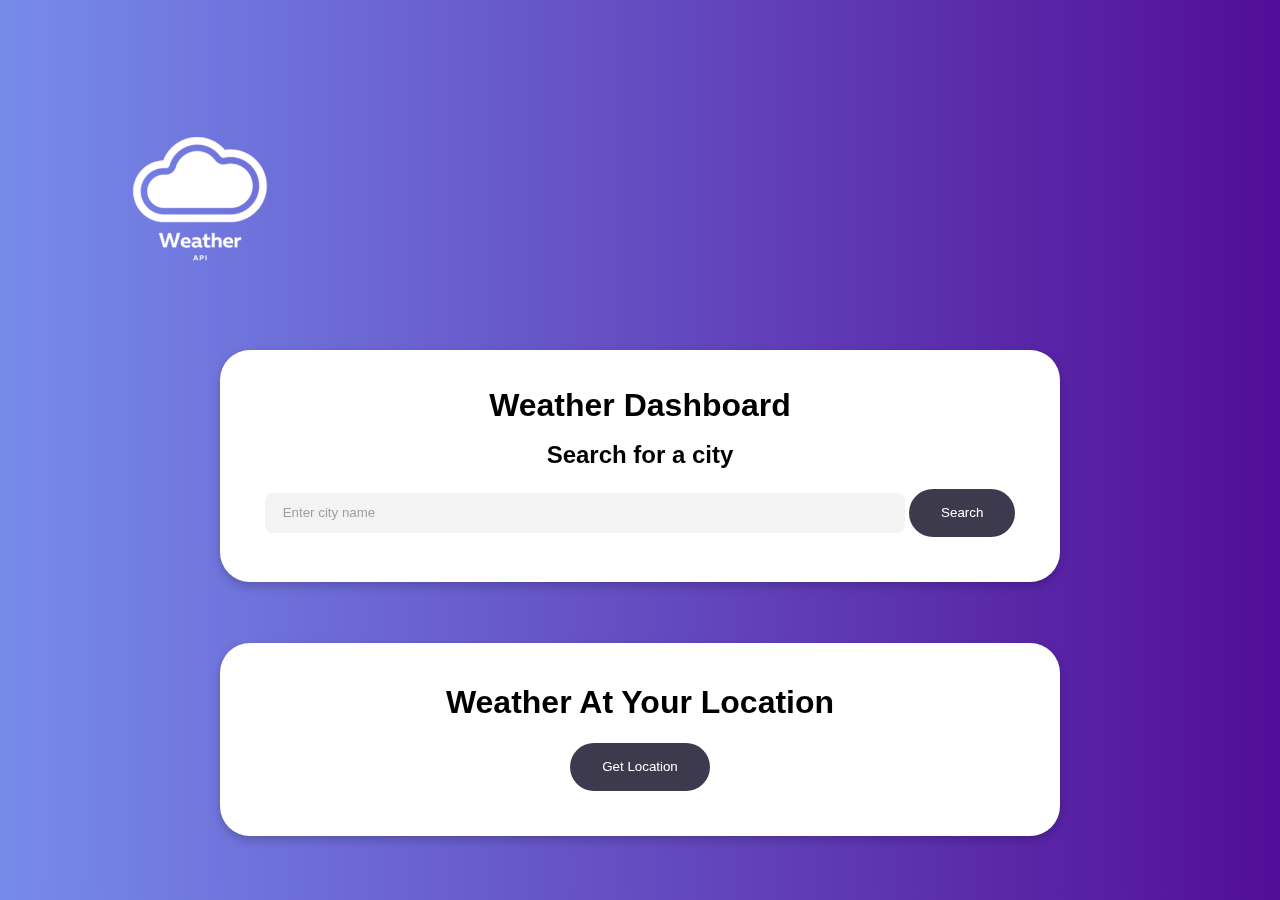
<file: phase 2/index.html>
<!DOCTYPE html>
<html lang="en">
<head>
    <meta charset="UTF-8">
    <meta name="viewport" content="width=device-width, initial-scale=1.0">
    <title>Weather App</title>
    <link rel="stylesheet" href="style.css">
</head>
<body>


    <img src="hello.png" alt="cloud" class="cloud">

    
    <!-- div 1 -->
    <div class="container_1"> 
        <h1 class="Heading"> Weather Dashboard </h1>
        <h2 class="Search"> Search for a city </h2>
        <input placeholder="Enter city name" type="search" class="input" id="city">
        <button class="button" id="getWeather">
        <span class="button-content"> Search </span>
        </button> 
      
        <div id="weatherResult">  
            <h1 id="city-name"> </h1>
            <h3 id="city-temp"> </h3>
            <p id="city-time"> </p>
        </div>      
    <!-- div 1 closed -->
    </div>

        <!-- for spacing -->
    <h1></h1>
    <br>
    <h1></h1>
 

    <!-- div 2 -->
    <div class="container_2 "id="conteiner 2 "> 
      <h1> Weather At Your Location  </h1>  
        <button class="button2" id="get-location">
            <span class="button-content">Get Location</span>
            </button> 
        

        <h1 id="Current-location">  </h1>    

        <h1 id="city-name2"> </h1>
        <h3 id="city-temp2"> </h3>
        <p id="city-time2"> </p>
    
    </div>





    <script src="script.js"></script>
</body>
</html>
</file>
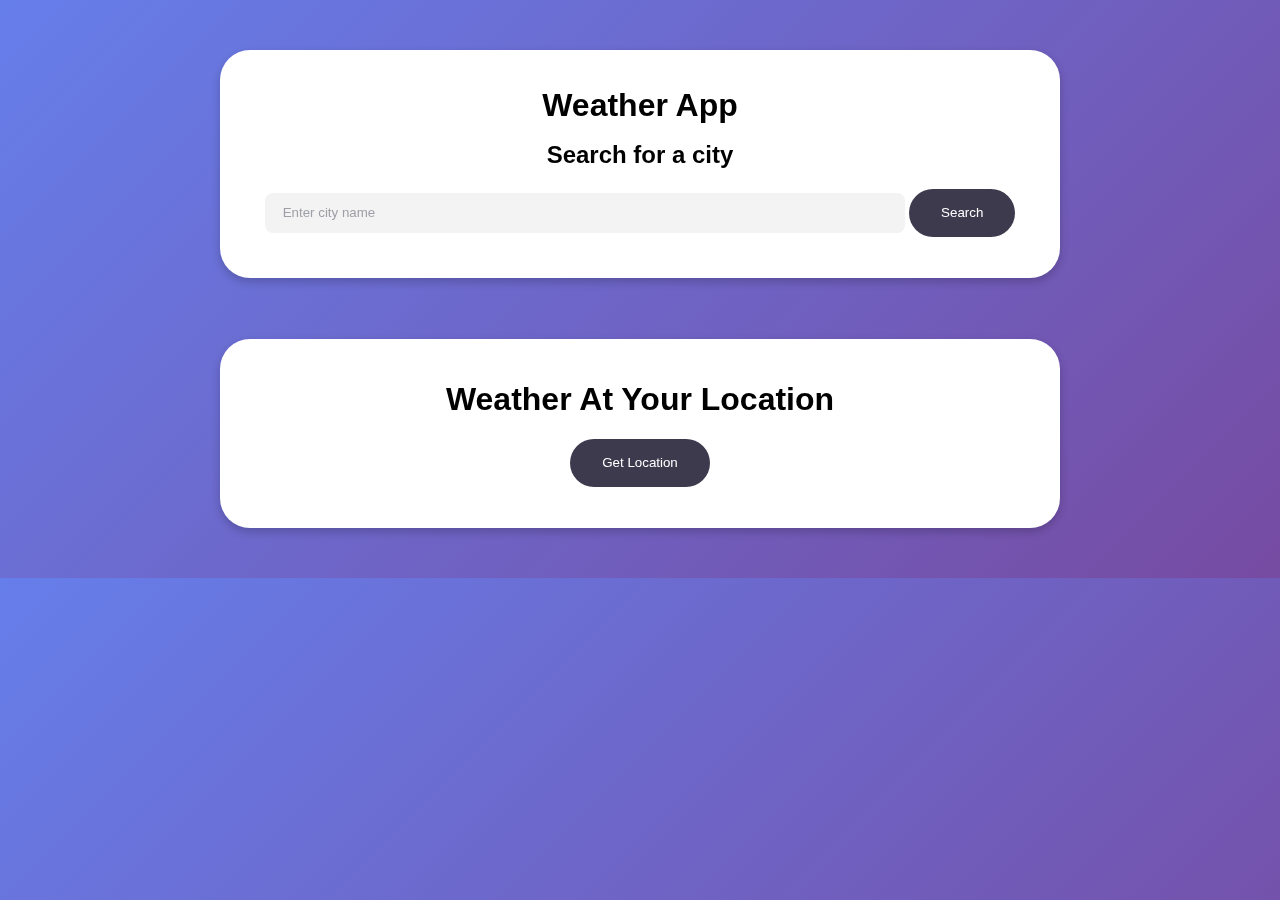
<file: test/index.html>
<!DOCTYPE html>
<html lang="en">
<head>
    <meta charset="UTF-8">
    <meta name="viewport" content="width=device-width, initial-scale=1.0">
    <title>Weather App</title>
    <link rel="stylesheet" href="style.css">
</head>
<body>

    <!-- div 1 -->
    <div class="container_1"> 
        <h1 class="Heading"> Weather App </h1>
        <h2 class="Search"> Search for a city </h2>
        <input placeholder="Enter city name" type="search" class="input" id="city">
        <button class="button" id="getWeather">
        <span class="button-content"> Search </span>
        </button> 
      
        <div id="weatherResult">  
            <h1 id="city-name"> </h1>
            <h3 id="city-temp"> </h3>
            <p id="city-time"> </p>
        </div>      
    <!-- div 1 closed -->
    </div>

        <!-- for spacing -->
    <h1></h1>
    <br>
    <h1></h1>
 

    <!-- div 2 -->
    <div class="container_2 "id="conteiner 2 "> 
      <h1> Weather At Your Location  </h1>  
        <button class="button2" id="get-location">
            <span class="button-content">Get Location</span>
            </button> 
        

        <h1 id="Current-location">  </h1>    

        <h1 id="city-name2"> </h1>
        <h3 id="city-temp2"> </h3>
        <p id="city-time2"> </p>
    
    </div>




    <script src="script.js"></script>
</body>
</html>
</file>
<file: phase 2/style.css>
body {
    font-family: Arial, sans-serif;
    text-align: center;
    margin: 0;
    padding: 50px;
    background-image: linear-gradient(to right, #768beb 0%, #520d97 100%);
    backdrop-filter: blur(12.8px);
}

.cloud{
display: flex;
left: 1000px;
right: 10px;
top: 10px;
height: 300px;
width: 300px;

}
.cloud:hover {
  animation: cloud 0.5s;
  transform: scale(1.2);
  transition: transform 0.5s ease-in-out;
}

.container_1{
    max-width: 800px;
    margin: auto;
    background: #ffffff;
    padding: 20px;
    border-radius: 10px;
    box-shadow: 0px 0px 10px rgba(0, 0, 0, 0.1);
    width: 800px;
    border-radius: 30px;
    backdrop-filter: blur(50px);
    -webkit-backdrop-filter: blur(10px);
    box-shadow: 0 4px 10px rgba(0, 0, 0, 0.2);
    transition: transform 0.5s ease, box-shadow 0.5s ease;
    line-height: 28px;
    align-items: center;
    position: relative;
}

.container_1:hover {
    transform: translateY(-10px);
    box-shadow: 0px 15px 30px rgba(0, 0, 0, 0.3);
}


.input {
    width: 80%;
    height: 40px;
    line-height: 28px;
    padding: 0 1rem;
    border: 2px solid transparent;
    border-radius: 8px;
    outline: none;
    background-color: #f3f3f4;
    color: #0d0c22;
    transition: .3s ease;
   }
   
   .input::placeholder {
    color: #9e9ea7;
   }
   
   .input:focus, input:hover {
    outline: none;
    border-color: rgba(234,76,137,0.4);
    background-color: #fff;
    box-shadow: 0 0 0 4px rgb(234 76 137 / 10%);
   }
   

.button {
  position: relative;
  overflow: hidden;
  height: 3rem;
  padding: 0 2rem;
  border-radius: 1.5rem;
  background: #3d3a4e;
  background-size: 400%;
  color: #fff;
  border: none;
  cursor: pointer;
}

.button:hover::before {
  transform: scaleX(1);
}

.button-content {
  position: relative;
  z-index: 1;
}

.button::before {
  content: "";
  position: absolute;
  top: 0;
  left: 0;
  transform: scaleX(0);
  transform-origin: 0 50%;
  width: 100%;
  height: inherit;
  border-radius: inherit;
  background: linear-gradient(
    82.3deg,
    rgba(150, 93, 233, 1) 10.8%,
    rgba(99, 88, 238, 1) 94.3%
  );
  transition: all 0.475s;
}


.container_2{
    max-width: 800px;
    margin: auto;
    background: #ffffff;
    padding: 20px;
    border-radius: 10px;
    box-shadow: 0px 0px 10px rgba(0, 0, 0, 0.1);
    width: 800px;
    border-radius: 30px;
    backdrop-filter: blur(50px);
    -webkit-backdrop-filter: blur(10px);
    box-shadow: 0 4px 10px rgba(0, 0, 0, 0.2);
    transition: transform 0.5s ease, box-shadow 0.5s ease;
}

.container_2:hover {
    transform: translateY(-10px);
    box-shadow: 0px 15px 30px rgba(0, 0, 0, 0.3);
}

.button2 {
    position: relative;
    overflow: hidden;
    height: 3rem;
    padding: 0 2rem;
    border-radius: 1.5rem;
    background: #3d3a4e;
    background-size: 400%;
    color: #fff;
    border: none;
    cursor: pointer;
  }
  
  .button2:hover::before {
    transform: scaleX(1);
  }
  
  .button2-content {
    position: relative;
    z-index: 1;
  }
  
  .button2::before {
    content: "";
    position: absolute;
    top: 0;
    left: 0;
    transform: scaleX(0);
    transform-origin: 0 50%;
    width: 100%;
    height: inherit;
    border-radius: inherit;
    background: linear-gradient(
      82.3deg,
      rgba(150, 93, 233, 1) 10.8%,
      rgba(99, 88, 238, 1) 94.3%
    );
    transition: all 0.475s;
  }





#city-name2{
  font-family: 'Franklin Gothic Medium', 'Arial Narrow', Arial, sans-serif;
  font-size: 30px;
}


#city-temp2{
  font-family: 'Franklin Gothic Medium', 'Arial Narrow', Arial, sans-serif;
  font-size: 25px;
}

#city-time2{
  font-family: 'Franklin Gothic Medium', 'Arial Narrow', Arial, sans-serif;
  font-size: 20px;
}


#city-name{
  font-family: 'Franklin Gothic Medium', 'Arial Narrow', Arial, sans-serif;
  font-size: 30px;
}


#city-temp{
  font-family: 'Franklin Gothic Medium', 'Arial Narrow', Arial, sans-serif;
  font-size: 25px;
}

#city-time{
  font-family: 'Franklin Gothic Medium', 'Arial Narrow', Arial, sans-serif;
  font-size: 20px;
}
</file>
<file: test/style.css>
body {
    font-family: Arial, sans-serif;
    text-align: center;
    margin: 0;
    padding: 50px;
    background-image: linear-gradient(135deg, #667eea 0%, #764ba2 100%);
    transition: background 0.8s ease;
}


.container_1{
    max-width: 800px;
    margin: auto;
    background: #ffffff;
    padding: 20px;
    border-radius: 10px;
    box-shadow: 0px 0px 10px rgba(0, 0, 0, 0.1);
    width: 800px;
    border-radius: 30px;
    backdrop-filter: blur(50px);
    -webkit-backdrop-filter: blur(10px);
    box-shadow: 0 4px 10px rgba(0, 0, 0, 0.2);
    transition: transform 0.5s ease, box-shadow 0.5s ease;
    line-height: 28px;
    align-items: center;
    position: relative;
}

.container_1:hover {
    transform: translateY(-10px);
    box-shadow: 0px 15px 30px rgba(0, 0, 0, 0.3);
}


.input {
    width: 80%;
    height: 40px;
    line-height: 28px;
    padding: 0 1rem;
    border: 2px solid transparent;
    border-radius: 8px;
    outline: none;
    background-color: #f3f3f4;
    color: #0d0c22;
    transition: .3s ease;
   }
   
   .input::placeholder {
    color: #9e9ea7;
   }
   
   .input:focus, input:hover {
    outline: none;
    border-color: rgba(234,76,137,0.4);
    background-color: #fff;
    box-shadow: 0 0 0 4px rgb(234 76 137 / 10%);
   }
   

.button {
  position: relative;
  overflow: hidden;
  height: 3rem;
  padding: 0 2rem;
  border-radius: 1.5rem;
  background: #3d3a4e;
  background-size: 400%;
  color: #fff;
  border: none;
  cursor: pointer;
}

.button:hover::before {
  transform: scaleX(1);
}

.button-content {
  position: relative;
  z-index: 1;
}

.button::before {
  content: "";
  position: absolute;
  top: 0;
  left: 0;
  transform: scaleX(0);
  transform-origin: 0 50%;
  width: 100%;
  height: inherit;
  border-radius: inherit;
  background: linear-gradient(
    82.3deg,
    rgba(150, 93, 233, 1) 10.8%,
    rgba(99, 88, 238, 1) 94.3%
  );
  transition: all 0.475s;
}


.container_2{
    max-width: 800px;
    margin: auto;
    background: #ffffff;
    padding: 20px;
    border-radius: 10px;
    box-shadow: 0px 0px 10px rgba(0, 0, 0, 0.1);
    width: 800px;
    border-radius: 30px;
    backdrop-filter: blur(50px);
    -webkit-backdrop-filter: blur(10px);
    box-shadow: 0 4px 10px rgba(0, 0, 0, 0.2);
    transition: transform 0.5s ease, box-shadow 0.5s ease;
}

.container_2:hover {
    transform: translateY(-10px);
    box-shadow: 0px 15px 30px rgba(0, 0, 0, 0.3);
}

.button2 {
    position: relative;
    overflow: hidden;
    height: 3rem;
    padding: 0 2rem;
    border-radius: 1.5rem;
    background: #3d3a4e;
    background-size: 400%;
    color: #fff;
    border: none;
    cursor: pointer;
  }
  
  .button2:hover::before {
    transform: scaleX(1);
  }
  
  .button2-content {
    position: relative;
    z-index: 1;
  }
  
  .button2::before {
    content: "";
    position: absolute;
    top: 0;
    left: 0;
    transform: scaleX(0);
    transform-origin: 0 50%;
    width: 100%;
    height: inherit;
    border-radius: inherit;
    background: linear-gradient(
      82.3deg,
      rgba(150, 93, 233, 1) 10.8%,
      rgba(99, 88, 238, 1) 94.3%
    );
    transition: all 0.475s;
  }
</file>
